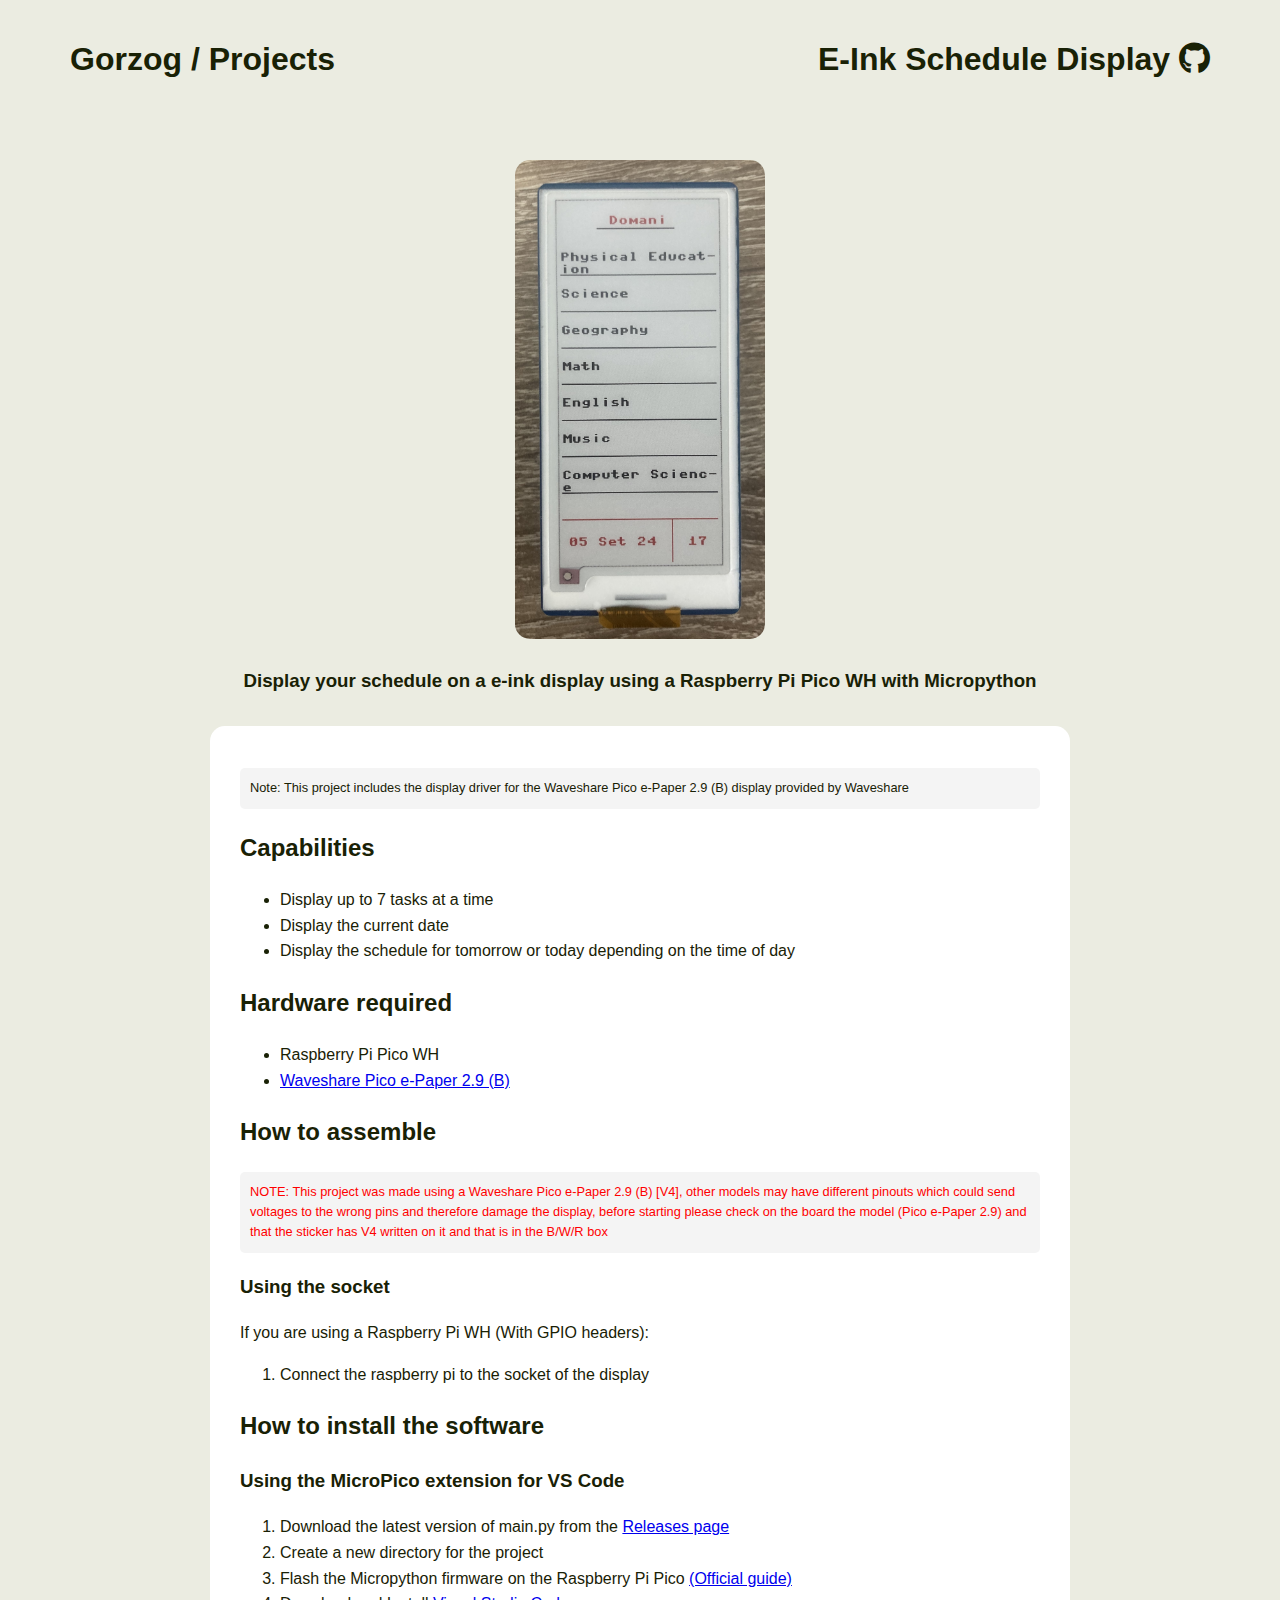
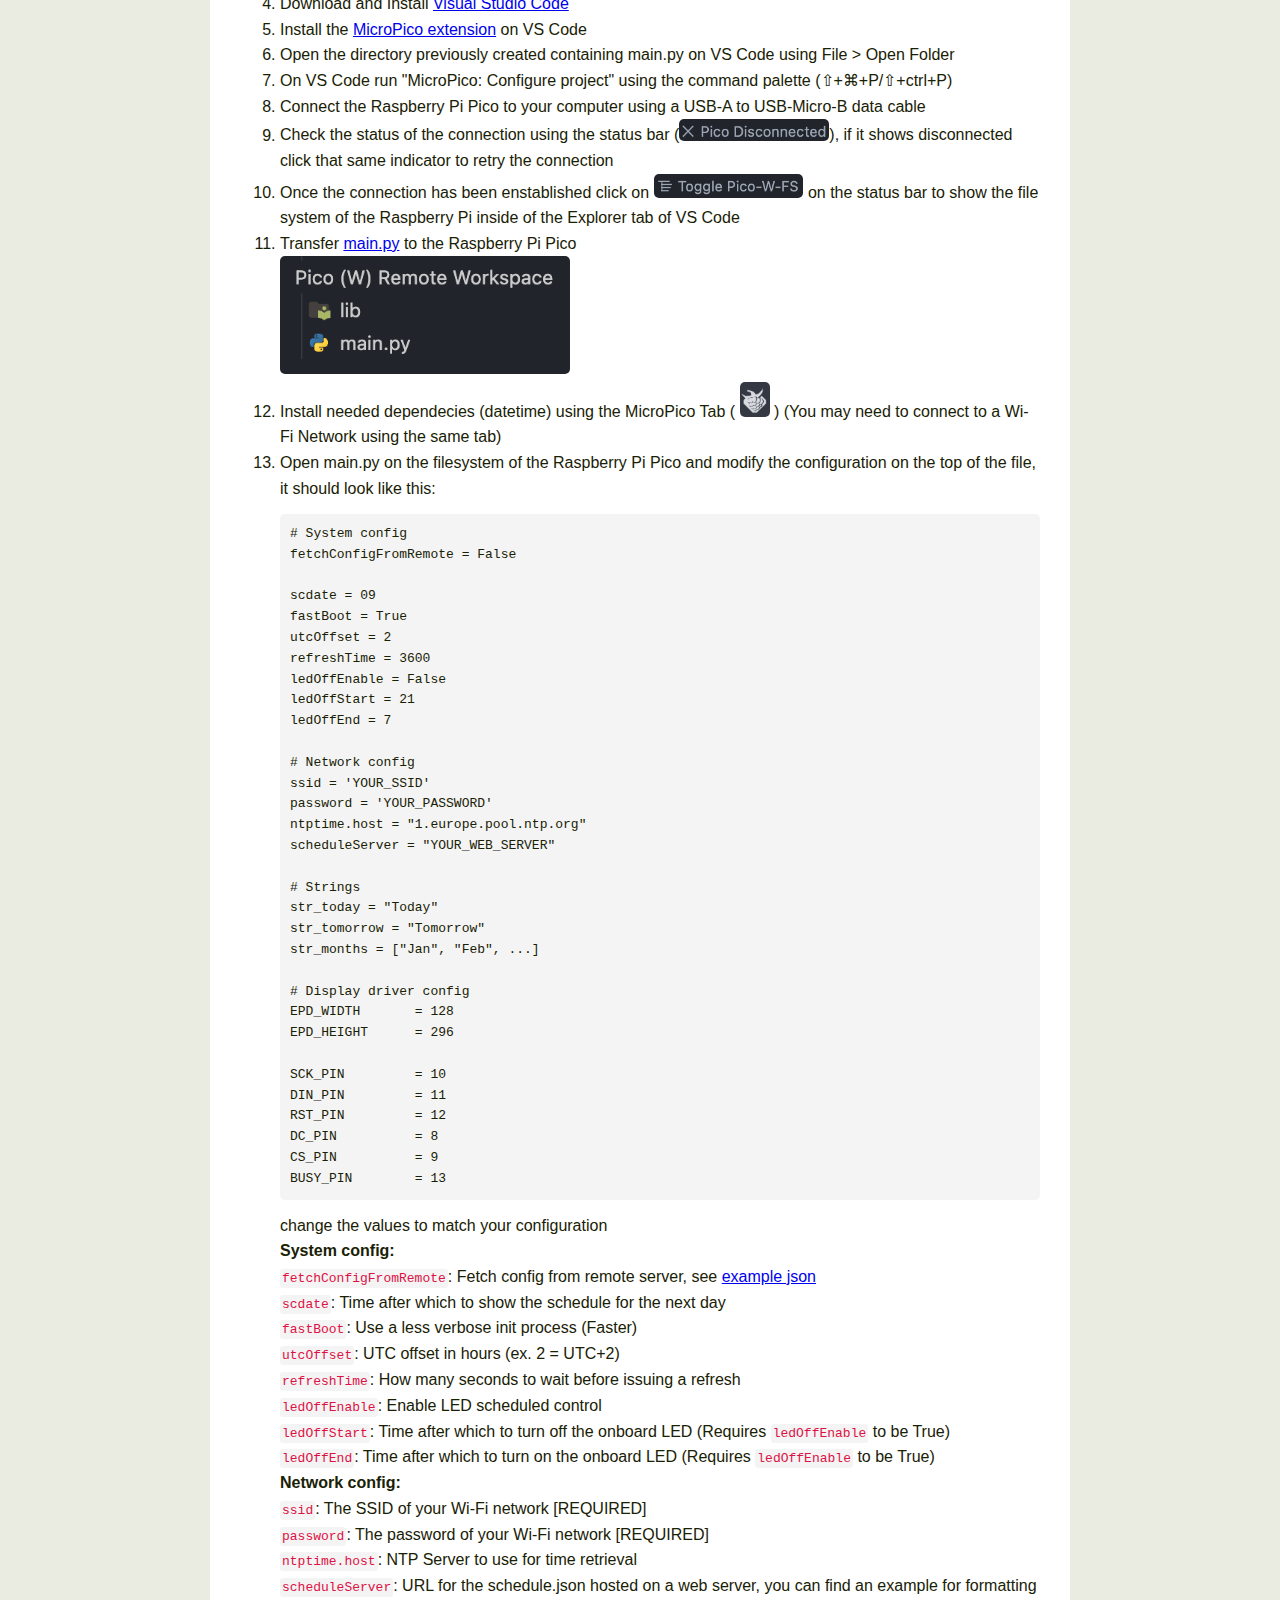
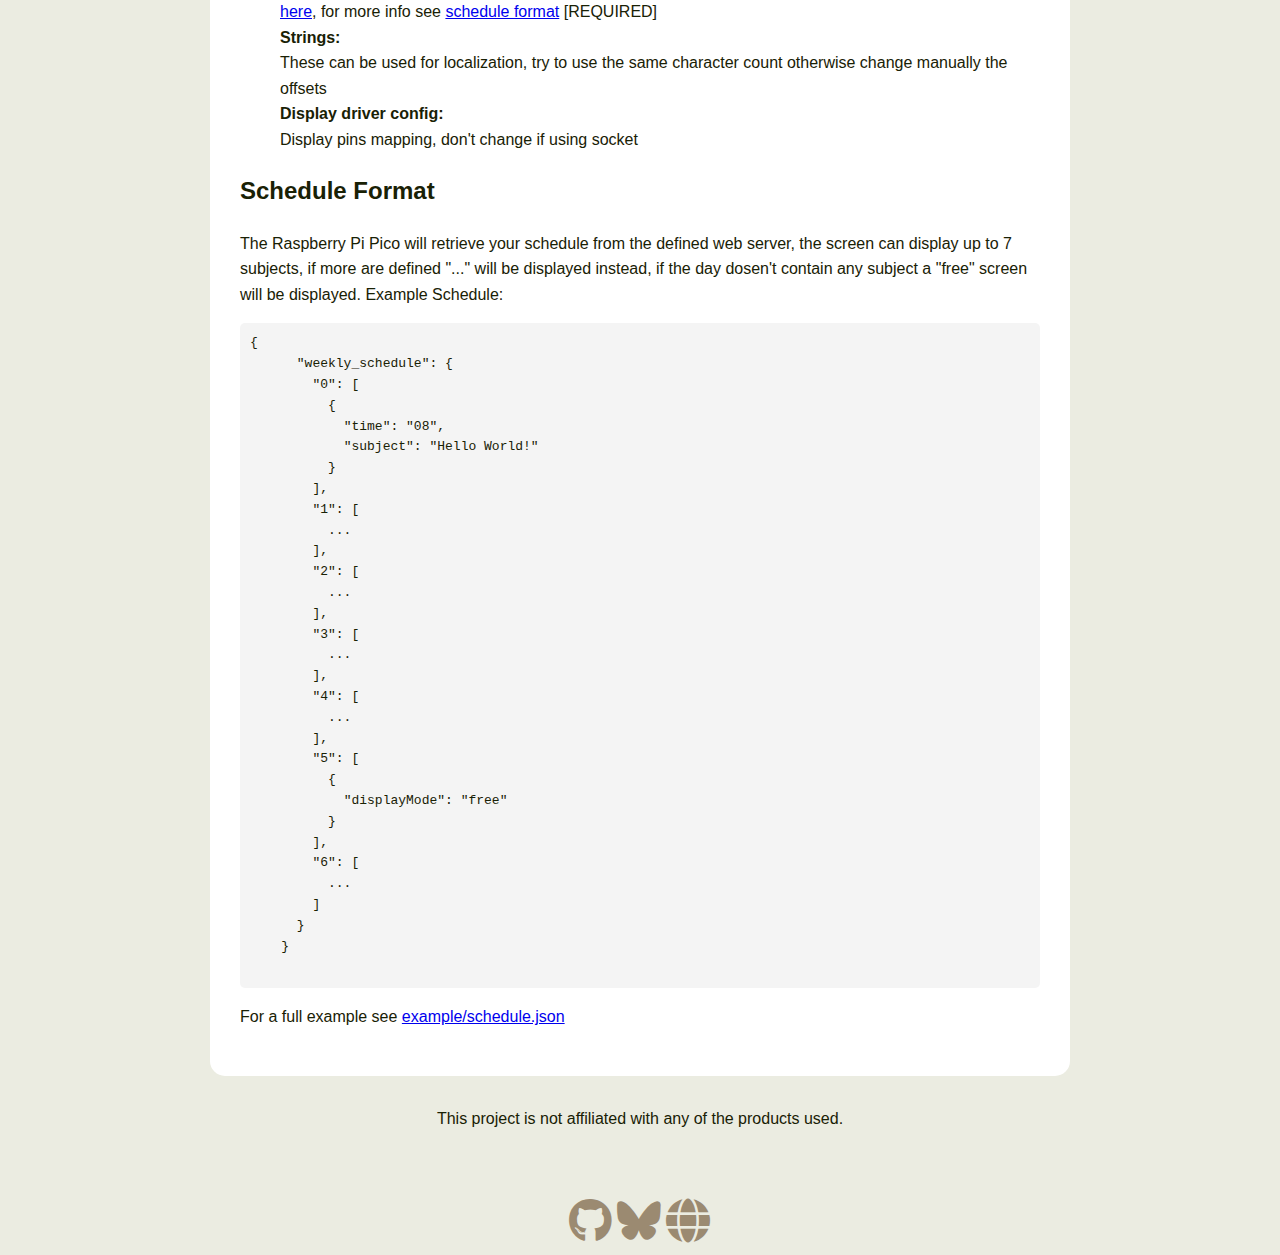
<file: projects/E-Ink-Schedule/index.html>
<!DOCTYPE html>
<html lang="it">

<head>
    <meta charset="utf-8">
    <meta http-equiv="X-UA-Compatible" content="IE=edge">
    <meta name="viewport" content="width=device-width, initial-scale=1">
	  <link rel="stylesheet" href="https://cdnjs.cloudflare.com/ajax/libs/font-awesome/6.7.2/css/all.min.css" integrity="OLBgp1GsljhM2TJ+sbHjaiH9txEUvgdDTAzHv2P24donTt6/529l+9Ua0vFImLlb" crossorigin="anonymous">
    <link rel="icon" type="image/png" sizes="32x32" href="/assets/favcon/favicon-32x32.png">
    <link rel="icon" type="image/png" sizes="96x96" href="/assets/favcon/favicon-96x96.png">
    <link rel="icon" type="image/png" sizes="16x16" href="/assets/favcon/favicon-16x16.png">
    <meta property="og:title" content="Gorzog - E-Ink Schedule Display">
    <meta property="og:url" content="https://gorzog.com/projects/E-Ink-Schedule">
    <meta property="og:image" content="https://gorzog.com/assets/e-ink/display.jpeg">
    <meta property="og:description" content="Display your schedule on a e-ink display using a Raspberry Pi Pico WH with Micropython">
    <title>Gorzog | E-Ink Schedule Display</title>
    <style>
        body {
            font-family: 'Montserrat', sans-serif;
            margin: 0;
            padding: 0;
            background-color: #EBECE1;
            color: #192105;
            line-height: 1.6; /* Adjust the line-height as needed */
        }
        header {
            height: 80px;
            display: flex;
            justify-content: space-between;
            align-items: center;
            padding: 20px 70px;
            background-color: var(--bg-color);
        }
        .logo {
            cursor: pointer;
            color: var(--heading-color);
        }
        .wrapper {
            text-align: center;
            margin: 0;
            padding: 40px;
            background-color: #EBECE1;
            color: #192105;
            line-height: 1.6; /* Adjust the line-height as needed */
        }
        .article {
            background-color: #fff;
            text-align: left;
            border-radius: 15px;
            padding: 30px;
            margin: 30px auto;
            max-width: 800px;
            line-height: 1.6;
        }
        pre {
            background-color: #f4f4f4;
            padding: 10px;
            border-radius: 5px;
            white-space: pre-wrap;
        }
        .note {
            background-color: #f4f4f4;
            padding: 10px;
            border-radius: 5px;
            font-size: 0.8em;
        }
        .strings {
            color: #d14;
            background-color: #f4f4f4;
            padding: 2px;
            border-radius: 3px;
        }
              /* footer */
        footer {
            background-color: var(--bg-color);
            /* position: fixed; */
            left: 0;
            bottom: 0;
            width: 100%;
            color: white;
            text-align: center;
        }
        .mobile-foot {
            display: none;
        }
        footer a {
          color: #9B8A71;
          text-decoration: none;
          margin: 1rem 0;
          font-weight: 600;
          text-transform: uppercase;
          font-size: 44px;
          letter-spacing: 1px;
          transition: 0.20s;
        }
        footer a:hover {
          color: #c79549;
        }
        .repo {
          color: #192105;
        }
        @media (max-width: 1200px) {
          
          .main-image {
            width: 200px;
          }
          .wrapper {
            padding: 0px;
          }
          .title {
            display: none;
          }


      }
    </style>
</head>

<header>
    <h1 class="logo"><a href="/" style="text-decoration: none; color: #192105;">Gorzog</a> / Projects</h1>
    <h1 class="title">E-Ink Schedule Display <a href="https://github.com/Vincenzo160/E-Ink-Schedule"><i class="fa-brands fa-github repo"></i></a></h1>
</header>
<body>
<!-- home -->
<div class="wrapper">
  <img src="/assets/e-ink/display.jpeg" alt="E-Ink Display" style="max-width: 250px; height: auto; border-radius: 15px;" class="main-image">
  <h3>Display your schedule on a e-ink display using a Raspberry Pi Pico WH with Micropython</h3>
  <div class="article">
    <p class="note">Note: This project includes the display driver for the Waveshare Pico e-Paper 2.9 (B) display provided by Waveshare</p>
    <h2 id="capabilities">Capabilities</h2>
    <ul>
    <li>Display up to 7 tasks at a time</li>
    <li>Display the current date</li>
    <li>Display the schedule for tomorrow or today depending on the time of day</li>
    </ul>
    <h2 id="hardware-used">Hardware required</h2>
    <ul>
    <li>Raspberry Pi Pico WH</li>
    <li><a href="https://www.waveshare.com/wiki/Pico-ePaper-2.9-B">Waveshare Pico e-Paper 2.9 (B)</a></li>
    </ul>
    <h2 id="how-to-assemble">How to assemble</h2>
    <p class="note" style="color: red;">NOTE: This project was made using a Waveshare Pico e-Paper 2.9 (B) [V4], other models may have different pinouts which could send voltages to the wrong pins and therefore damage the display, before starting please check on the board the model (Pico e-Paper 2.9) and that the sticker has V4 written on it and that is in the B/W/R box</p>
    <h3>Using the socket</h3>
    <p>If you are using a Raspberry Pi WH (With GPIO headers):</p>
    <ol>
    <li>Connect the raspberry pi to the socket of the display</li>
    </ol>
    <h2 id="how-to-install">How to install the software</h2>
    <h3 id="using-micropico-vs-code-extension">Using the MicroPico extension for VS Code</h3>
    <ol>
      <li>Download the latest version of main.py from the <a href="https://github.com/Vincenzo160/E-Ink-Schedule/releases">Releases page</a></li>
      <li>Create a new directory for the project</li>
      <li>Flash the Micropython firmware on the Raspberry Pi Pico <a href="https://www.raspberrypi.com/documentation/microcontrollers/micropython.html">(Official guide)</a></li>
      <li>Download and Install <a href="https://code.visualstudio.com/">Visual Studio Code</a></li>
      <li>Install the <a href="https://marketplace.visualstudio.com/items?itemName=paulober.pico-w-go">MicroPico extension</a> on VS Code</li>
      <li>Open the directory previously created containing main.py on VS Code using File > Open Folder</li>
      <li>On VS Code run "MicroPico: Configure project" using the command palette (⇧+⌘+P/⇧+ctrl+P)</li>
      <li>Connect the Raspberry Pi Pico to your computer using a USB-A to USB-Micro-B data cable</li>
      <li>Check the status of the connection using the status bar (<img src="/assets/e-ink/pico-status.png" alt="Status Bar" style="max-width: 150px; height: auto; border-radius: 5px;">), if it shows disconnected click that same indicator to retry the connection</li>
      <li>Once the connection has been enstablished click on <img src="/assets/e-ink/pico-toggle.png" alt="Toggle Pico-W-FS" style="max-width: 150px; height: auto; border-radius: 5px;"> on the status bar to show the file system of the Raspberry Pi inside of the Explorer tab of VS Code</li>
      <li>Transfer <a href="https://github.com/Vincenzo160/E-Ink-Schedule/blob/main/src/main.py">main.py</a> to the Raspberry Pi Pico</li>
      <img src="/assets/e-ink/pico-fs.png" alt="Raspberry Pi Pico's File system" style="max-width: 290px; height: auto; border-radius: 5px;">
      <li>Install needed dependecies (datetime) using the MicroPico Tab ( <img src="/assets/e-ink/pico-tab.png" alt="MicroPico tab" style="max-width: 30px; height: auto; border-radius: 5px;"> ) (You may need to connect to a Wi-Fi Network using the same tab)</li>
      <li>Open main.py on the filesystem of the Raspberry Pi Pico and modify the configuration on the top of the file, it should look like this:<br>
      <pre><code># System config
fetchConfigFromRemote = False

scdate = 09
fastBoot = True
utcOffset = 2
refreshTime = 3600
ledOffEnable = False
ledOffStart = 21
ledOffEnd = 7

# Network config
ssid = 'YOUR_SSID'
password = 'YOUR_PASSWORD'
ntptime.host = "1.europe.pool.ntp.org"
scheduleServer = "YOUR_WEB_SERVER"

# Strings
str_today = "Today"
str_tomorrow = "Tomorrow"
str_months = ["Jan", "Feb", ...]

# Display driver config
EPD_WIDTH       = 128
EPD_HEIGHT      = 296

SCK_PIN         = 10
DIN_PIN         = 11
RST_PIN         = 12
DC_PIN          = 8
CS_PIN          = 9
BUSY_PIN        = 13</code></pre>
      change the values to match your configuration</li>
      <strong>System config:</strong><br>
      <code class="strings">fetchConfigFromRemote</code>: Fetch config from remote server, see <a href="https://github.com/Vincenzo160/E-Ink-Schedule/blob/main/example/schedule.json">example json</a><br>
      <code class="strings">scdate</code>: Time after which to show the schedule for the next day<br>
      <code class="strings">fastBoot</code>: Use a less verbose init process (Faster)<br>
      <code class="strings">utcOffset</code>: UTC offset in hours (ex. 2 = UTC+2)<br>
      <code class="strings">refreshTime</code>: How many seconds to wait before issuing a refresh<br>
      <code class="strings">ledOffEnable</code>: Enable LED scheduled control<br>
      <code class="strings">ledOffStart</code>: Time after which to turn off the onboard LED (Requires <code class="strings">ledOffEnable</code> to be True)<br>
      <code class="strings">ledOffEnd</code>: Time after which to turn on the onboard LED (Requires <code class="strings">ledOffEnable</code> to be True)<br>
      <strong>Network config:</strong><br>
      <code class="strings">ssid</code>: The SSID of your Wi-Fi network [REQUIRED]<br>
      <code class="strings">password</code>: The password of your Wi-Fi network [REQUIRED]<br>
      <code class="strings">ntptime.host</code>: NTP Server to use for time retrieval<br>
      <code class="strings">scheduleServer</code>: URL for the schedule.json hosted on a web server, you can find an example for formatting <a href="https://github.com/Vincenzo160/E-Ink-Schedule/blob/main/example/schedule.json">here</a>, for more info see <a href="https://github.com/Vincenzo160/E-Ink-Schedule/blob/main/README.md#schedule-format">schedule format</a> [REQUIRED]<br>
      <strong>Strings:</strong><br>
      These can be used for localization, try to use the same character count otherwise change manually the offsets<br>
      <strong>Display driver config:</strong><br>
      Display pins mapping, don&#39;t change if using socket<br></li>
    </ol>
    <h2 id="schedule-format">Schedule Format</h2>
    <p>The Raspberry Pi Pico will retrieve your schedule from the defined web server, the screen can display up to 7 subjects, if more are defined &quot;...&quot; will be displayed instead, if the day dosen&#39;t contain any subject a &quot;free&quot; screen will be displayed.
    Example Schedule:</p>
    <pre><code>{
      <span class="hljs-attr">"weekly_schedule"</span>: {
        <span class="hljs-attr">"0"</span>: [
          {
            <span class="hljs-attr">"time"</span>: <span class="hljs-string">"08"</span>,
            <span class="hljs-attr">"subject"</span>: <span class="hljs-string">"Hello World!"</span>
          }
        ],
        <span class="hljs-attr">"1"</span>: [
          ...
        ],
        <span class="hljs-attr">"2"</span>: [
          ...
        ],
        <span class="hljs-attr">"3"</span>: [
          ...
        ],
        <span class="hljs-attr">"4"</span>: [
          ...
        ],
        <span class="hljs-attr">"5"</span>: [
          {
            <span class="hljs-attr">"displayMode"</span>: <span class="hljs-string">"free"</span>
          }
        ],
        <span class="hljs-attr">"6"</span>: [
          ...
        ]
      }
    }
    </code></pre><p>For a full example see <a href="https://github.com/Vincenzo160/E-Ink-Schedule/blob/main/example/schedule.json">example/schedule.json</a></p>
  

  </div>
  <p>This project is not affiliated with any of the products used.</p>
</div>
</body>
<!-- footer -->
<footer>
  <a href="https://github.com/Vincenzo160/E-Ink-Schedule"><i class="fa-brands fa-github"></i></a>
  <a href="https://bsky.app/profile/gorzog.com"><i class="fa-brands fa-bluesky"></i></a>
  <a href="/"><i class="fa-solid fa-globe"></i></a>
</footer>
<!-- footer end -->
</html>
</file>
